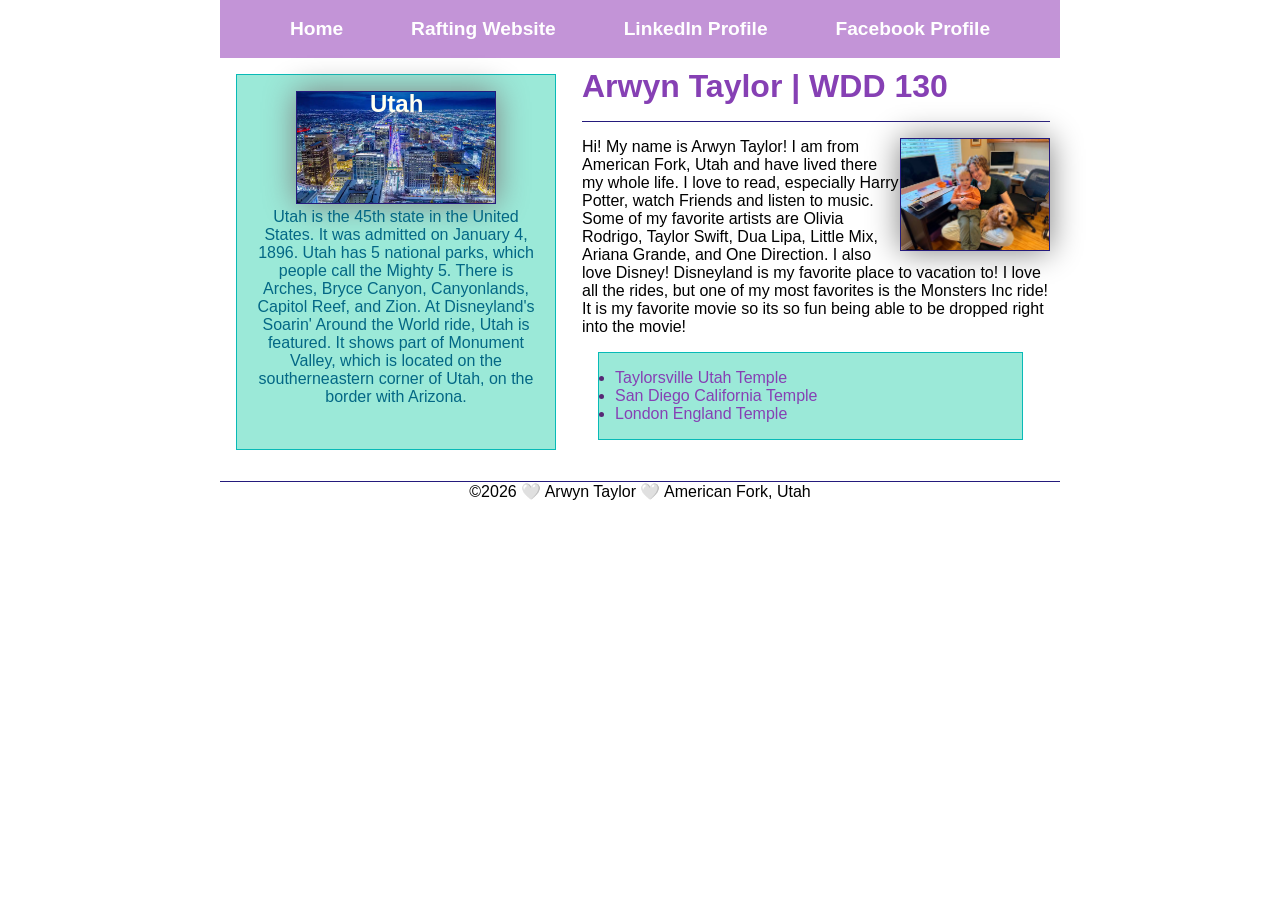
<file: index.html>
<!DOCTYPE html>
<html lang="en">

<head>
    <meta charset="UTF-8">
    <meta name="viewport" content="width=device-width, initial-scale=1.0">
    <title>Arwyn Taylor | WDD 130</title>
    <meta name="description"
      content="Arwyn's website for Web Development (WDD130) about Arwyn Taylor. The purpose of the page is to use and prove understanding of the HTML and the CSS being taught.">
    <meta name="author" content="Arwyn Taylor">
    <link rel="stylesheet" href="styles/styles.css">
</head>

<body>
    <header>
        <nav>
            <a href="#">Home</a>
            <a href="wwr/">Rafting Website</a>
            <a href="https://linkedin.com">LinkedIn Profile</a>
            <a href="https://facebook.com">Facebook Profile</a>
        </nav>
    </header>
    <div class="grid">
        <main>
            <h1>Arwyn Taylor | WDD 130</h1>
            <img src="images/profile.jpg" alt="Arwyn Taylor" width="200">
            <p>
                Hi! My name is Arwyn Taylor! I am from American Fork, Utah and have lived there my
                whole life. I love to read, especially Harry Potter, watch Friends and listen to
                music. Some of my favorite artists are Olivia Rodrigo, Taylor Swift, Dua Lipa,
                Little Mix, Ariana Grande, and One Direction. I also love Disney! Disneyland is my
                favorite place to vacation to! I love all the rides, but one of my most favorites is
                the
                Monsters Inc ride! It is my favorite movie so its so fun being able to be dropped
                right
                into the movie!
            </p>
            <ul class="box">
                <li>
                    <a href="https://www.churchofjesuschrist.org/temples/details/taylorsville-utah-temple?lang=eng"
                      target="_blank">Taylorsville Utah Temple </a>
                </li>
                <li>
                    <a href="https://www.churchofjesuschrist.org/temples/details/san-diego-california-temple?lang=eng"
                      target="_blank">San Diego California Temple</a>
                </li>
                <li>
                    <a href="https://www.churchofjesuschrist.org/temples/details/london-england-temple?lang=eng"
                      target="_blank">London England Temple</a>
                </li>
            </ul>
        </main>
        <aside class="box">
            <h2>Utah</h2>
            <img src="images/utah.webp" alt="SLC, Utah in winter">
            <p>Utah is the 45th state in the United States. It was admitted on January 4, 1896. Utah
                has
                5 national parks, which people call the Mighty 5. There is Arches, Bryce Canyon,
                Canyonlands, Capitol Reef, and Zion. At Disneyland's Soarin' Around the World ride,
                Utah
                is featured. It shows part of Monument Valley, which is located on the
                southerneastern
                corner of Utah, on the border with Arizona.</p>
        </aside>
    </div>
    <footer>
        <p>&copy;2026 🤍 Arwyn Taylor 🤍 American Fork, Utah</p>
    </footer>
</body>

</html>
</file>
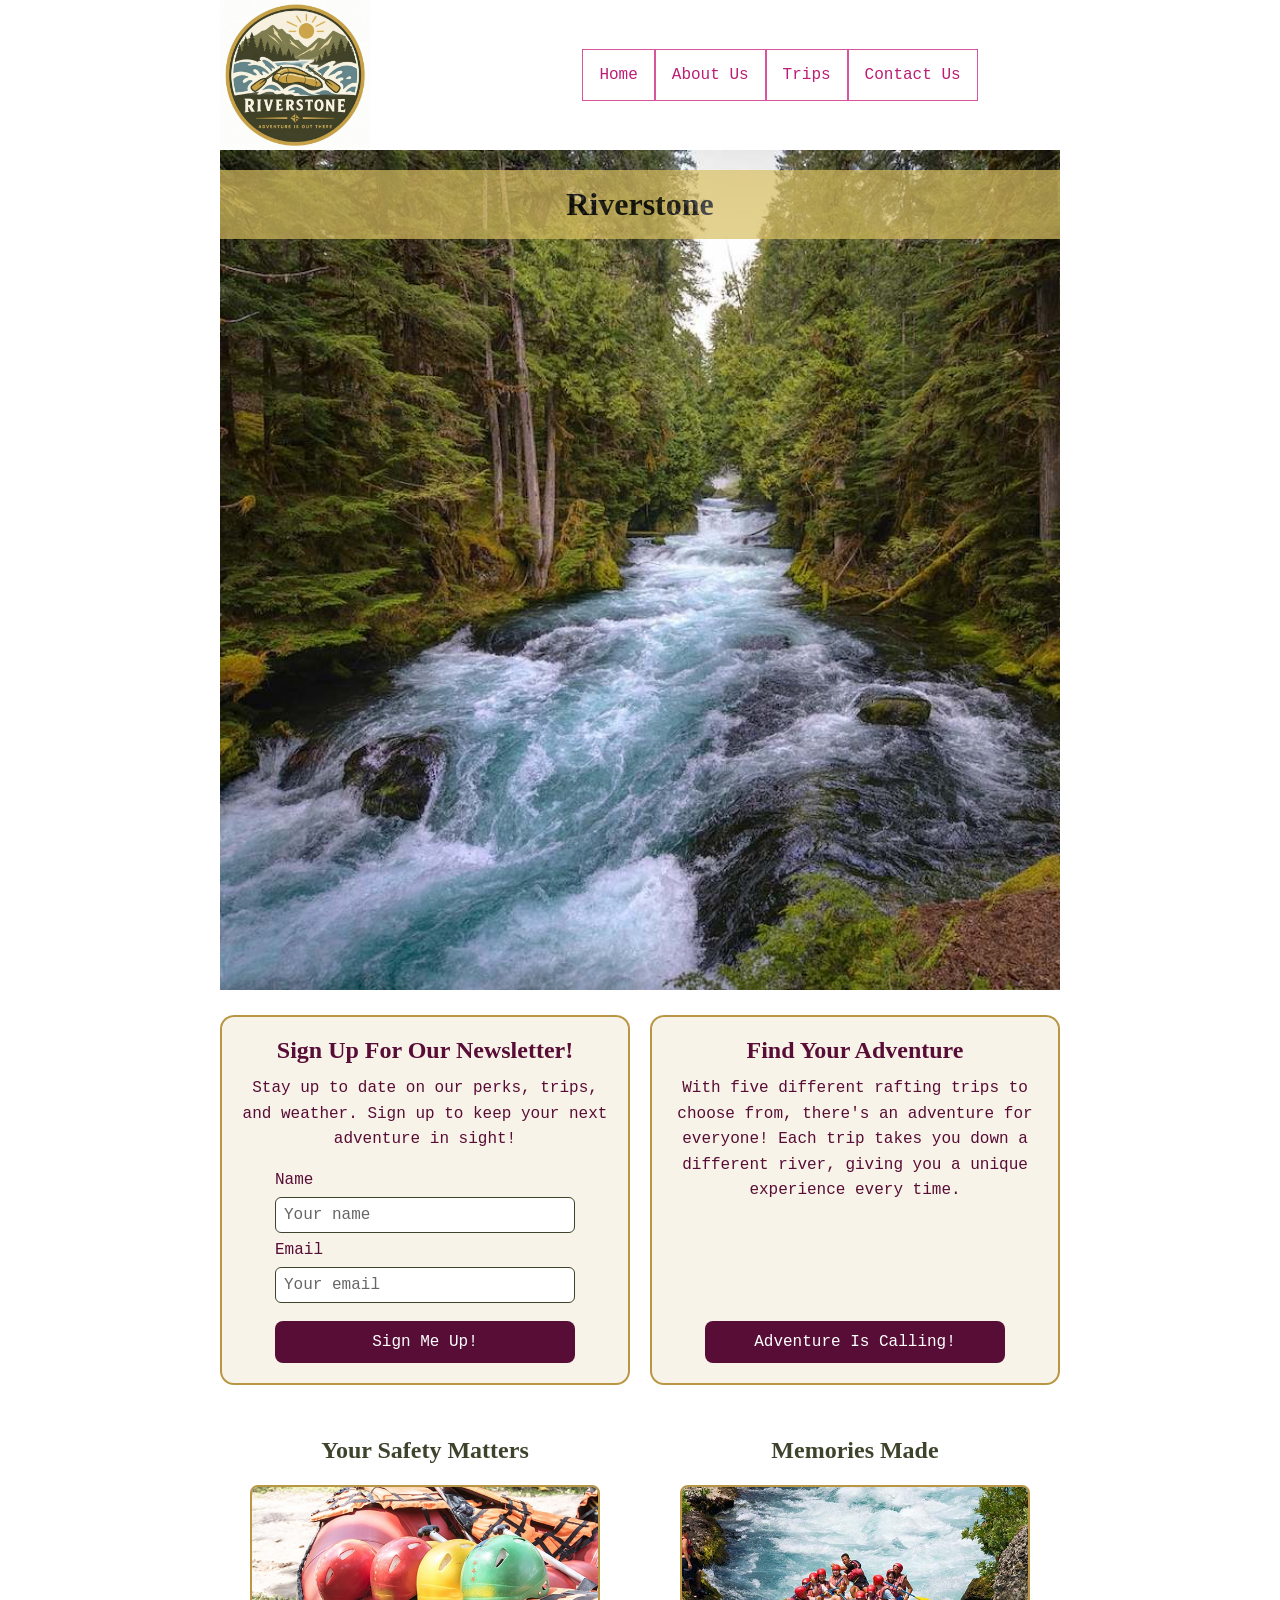
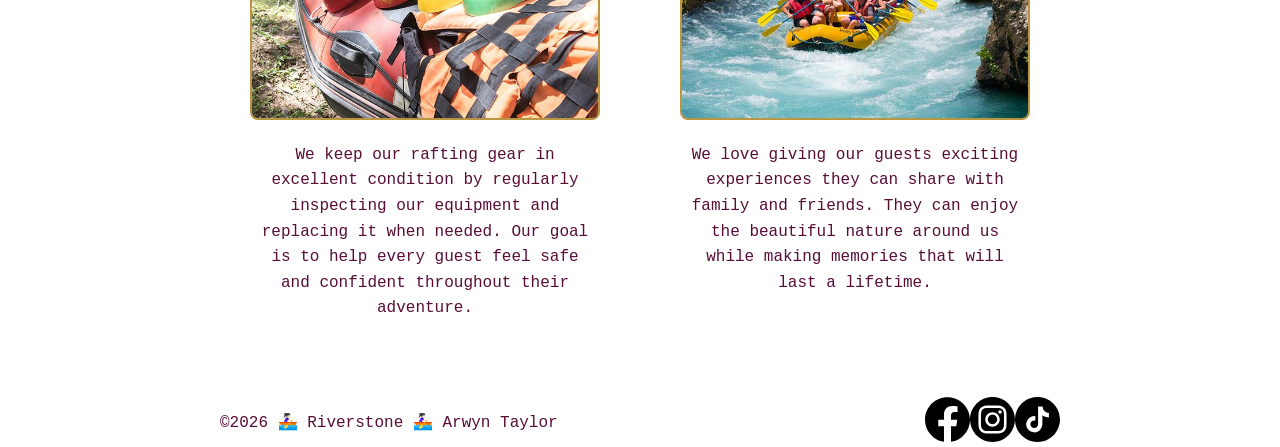
<file: wwr/index.html>
<!DOCTYPE html>
<html lang="en">

<head>
    <meta charset="UTF-8">
    <meta name="viewport" content="width=device-width, initial-scale=1.0">
    <title>Home</title>
    <meta name="description"
      content="This page is where users explore Riverstone's river adventures, learn about our safety practicies, and sign up for our newsletter.">
    <meta name="author" content="Arwyn Taylor">
    <link rel="stylesheet" href="styles/rafting.css">
</head>

<body>
    <header>
        <img src="images/riverstone-logo.jpg" alt="Riverstone Company Logo">
        <nav>
            <a href="index.html">Home</a>
            <a href="about.html">About Us</a>
            <a href="trips.html">Trips</a>
            <a href="contact.html">Contact Us</a>
        </nav>
    </header>
    <main>
        <div class="hero">
            <img src="images/pinewater-adventure.jpg" alt="Rafting Background">
            <h1>Riverstone</h1>
        </div>

        <div class="home-features">
            <section class="newsletter">
                <h2>Sign Up For Our Newsletter!</h2>
                <p>Stay up to date on our perks, trips, and weather. Sign up to keep your next
                    adventure in sight!</p>

                <form action="newsletter">
                    <label for="name">Name</label>
                    <input type="text" id="name" name="name" placeholder="Your name" required>

                    <label for="email">Email</label>
                    <input type="email" id="email" name="email" placeholder="Your email" required>

                    <button type="submit">Sign Me Up!</button>
                </form>
            </section>

            <section class="adventure">
                <h2>Find Your Adventure</h2>
                <p>With five different rafting trips to choose from, there's an adventure for
                    everyone! Each trip takes you down a different river, giving you a unique
                    experience every time.</p>
                <a href="trips.html">Adventure Is Calling!</a>
            </section>
        </div>

        <div class="offers-grid">
            <section class="safety">
                <h2>Your Safety Matters</h2>
                <img src="images/rafting-gear.jpg" alt="Rafting Gear">
                <p>We keep our rafting gear in excellent condition by regularly inspecting our
                    equipment
                    and
                    replacing it when needed. Our goal is to help every guest feel safe and
                    confident
                    throughout their adventure.</p>
            </section>

            <section class="memories">
                <h2>Memories Made</h2>
                <img src="images/rafting-group.jpg" alt="Rafting Group">
                <p>We love giving our guests exciting experiences they can share with family and
                    friends.
                    They can enjoy the beautiful nature around us while making memories that will
                    last a
                    lifetime.</p>
            </section>
        </div>

    </main>
    <footer>
        <p>&copy;2026 🚣🏻‍♀️ Riverstone 🚣🏻‍♀️ Arwyn Taylor</p>
        <nav class="socialmedia">
            <a href="https://facebook.com">
                <img src="images/facebook.svg" alt="Facebook Icon">
            </a>
            <a href="https://instagram.com">
                <img src="images/instagram.svg" alt="Instagram Icon">
            </a>
            <a href="https://tiktok.com">
                <img src="images/tiktok.svg" alt="TikTok Icon">
            </a>
        </nav>
    </footer>
</body>

</html>
</file>
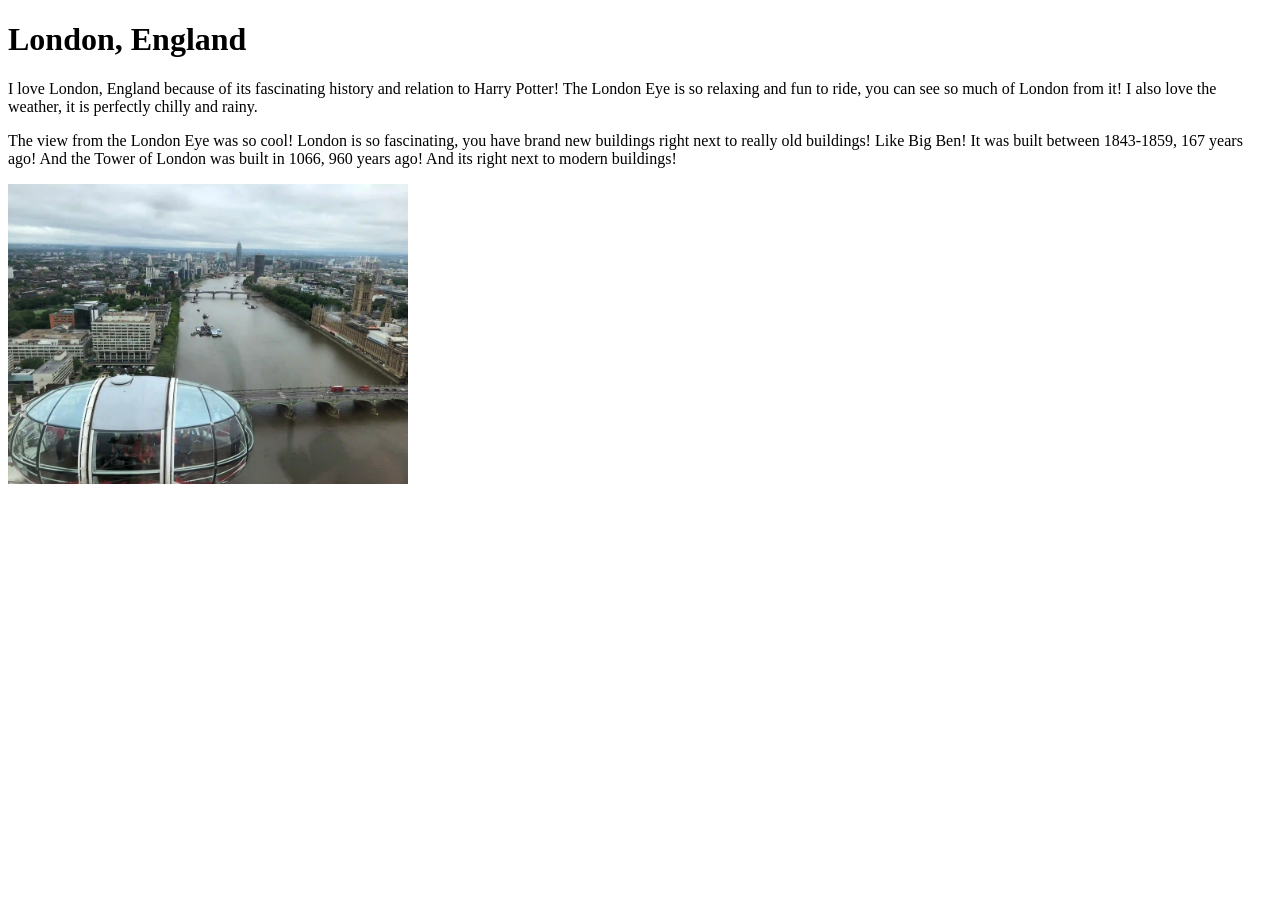
<file: week01/favorite-city.html>
<!DOCTYPE html>
<html lang="en">

<head>
    <meta charset="UTF-8">
    <meta name="viewport" content="width=device-width, initial-scale=1.0">
    <title>WDD 130 | My Favorite City</title>
</head>

<body>
    <h1>
        London, England
    </h1>
    <p>
        I love London, England because of its fascinating history and relation to Harry Potter! The
        London Eye is so relaxing and fun to ride, you can see so much of London from it! I also
        love the weather, it is perfectly chilly and rainy.
    </p>
    <p>
        The view from the London Eye was so cool! London is so fascinating, you have brand new
        buildings right next to really old buildings! Like Big Ben! It was built between 1843-1859,
        167 years ago! And the Tower of London was built in 1066, 960 years ago! And its right next
        to modern buildings!
    </p>
    <img src="images/london-eye-view.webp" alt="London England" width="400">
</body>

</html>
</file>
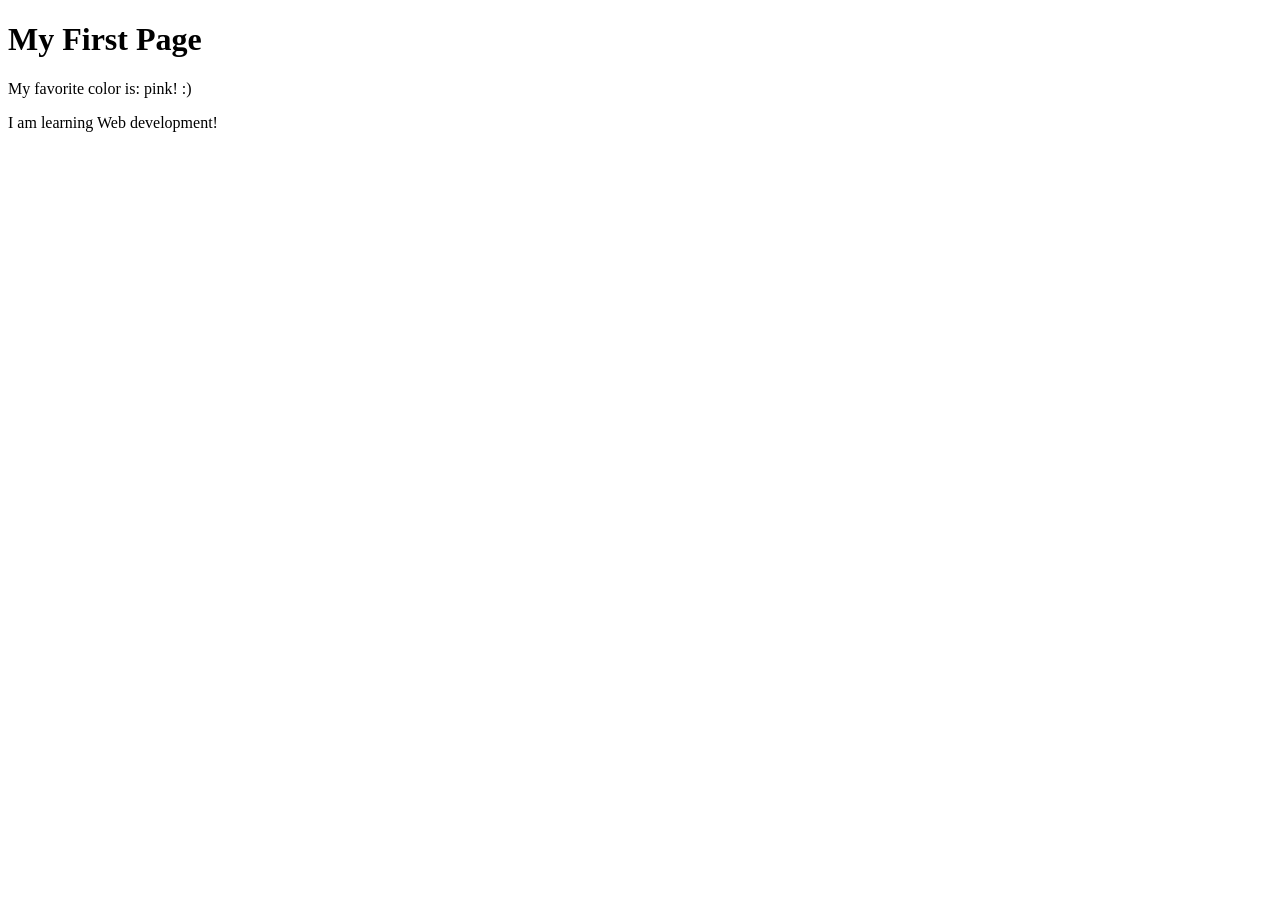
<file: week01/first-page.html>
<!DOCTYPE html>
<html lang="en">

<head>
    <meta charset="UTF-8">
    <meta name="viewport" content="width=device-width, initial-scale=1.0">
    <title>My First Page</title>
</head>

<body>
    <h1>My First Page</h1>
    <p>My favorite color is: pink! :)</p>
    <p>I am learning Web development!</p>
</body>


</html>
</file>
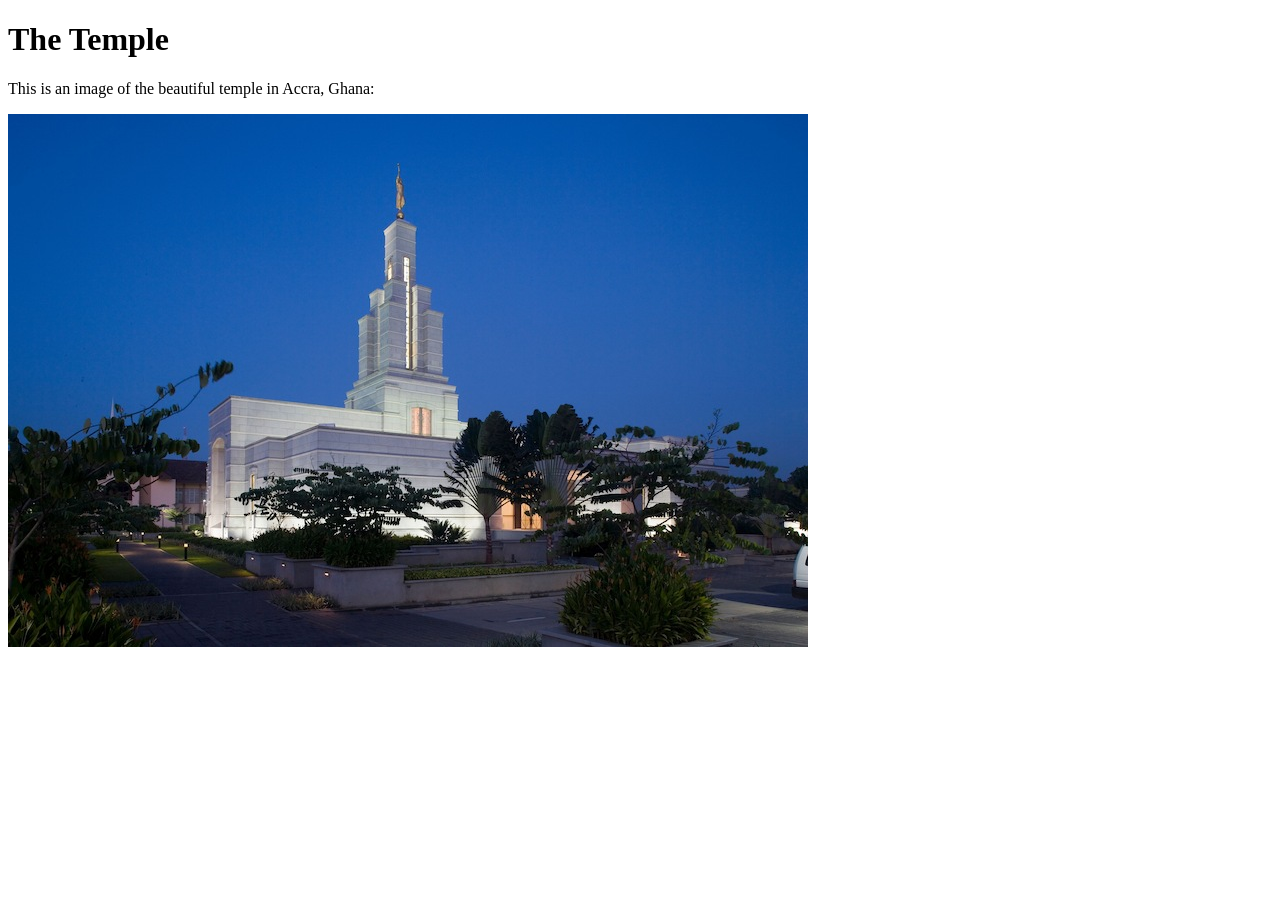
<file: week01/images-solution.html>
<!DOCTYPE html>
<html lang="en">
<head>
    <meta charset="UTF-8">
    <meta name="viewport" content="width=device-width, initial-scale=1.0">
    <title>Temple Image</title>
</head>
<body>
    <h1>The Temple</h1>
    <p>This is an image of the beautiful temple in Accra, Ghana:</p>
    <img src="images/temple-small.jpg" alt="The Accra Ghana Temple">
    
</body>
</html>
</file>
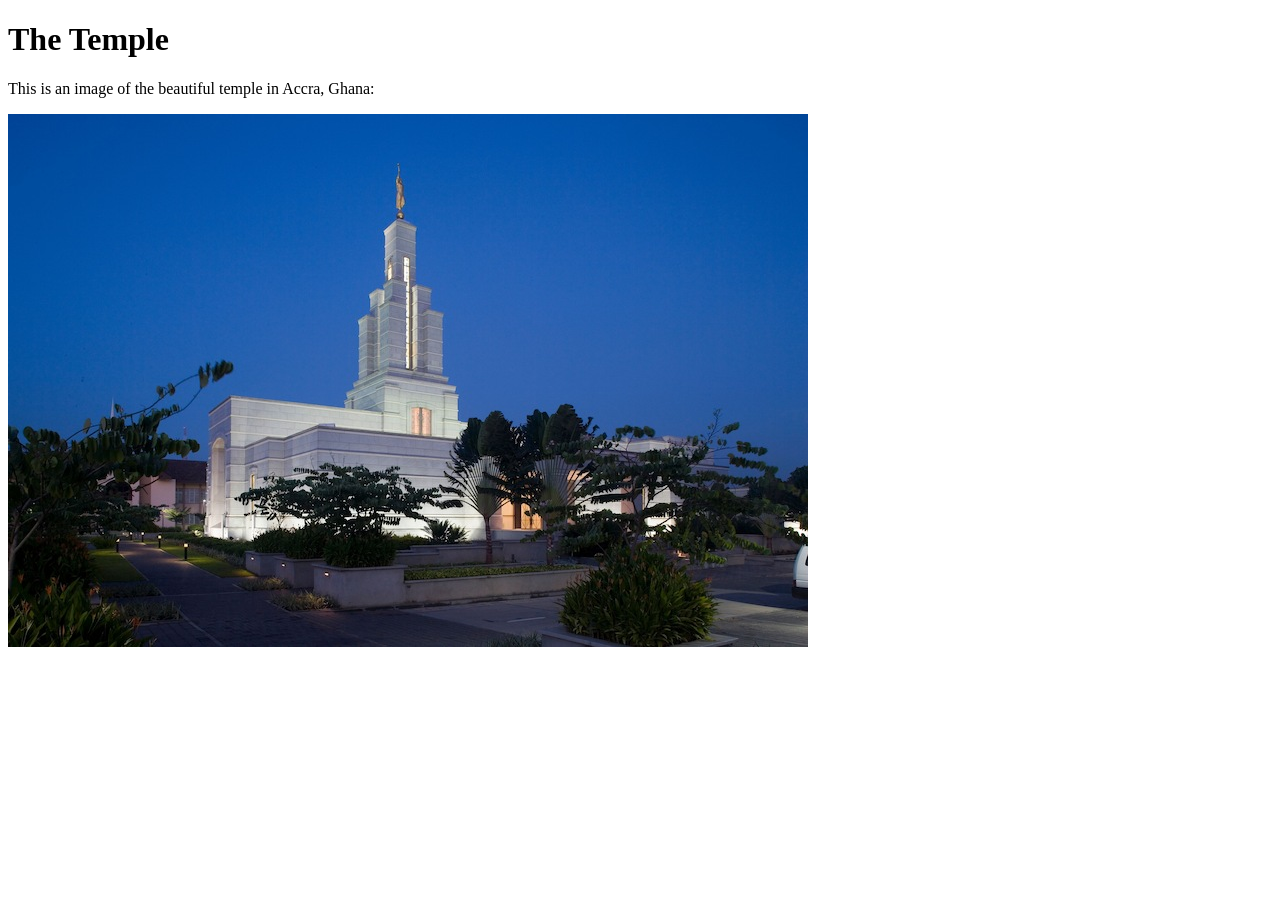
<file: week01/images.html>
<!DOCTYPE html>
<html lang="en">

<head>
    <meta charset="UTF-8">
    <meta name="viewport" content="width=device-width, initial-scale=1.0">
    <title>Temple Image</title>
</head>

<body>
    <h1>The Temple</h1>
    <p>This is an image of the beautiful temple in Accra, Ghana:</p>
    <img src="images/temple-small.jpg" alt="The Accra Ghana Temple">

</body>

</html>
</file>
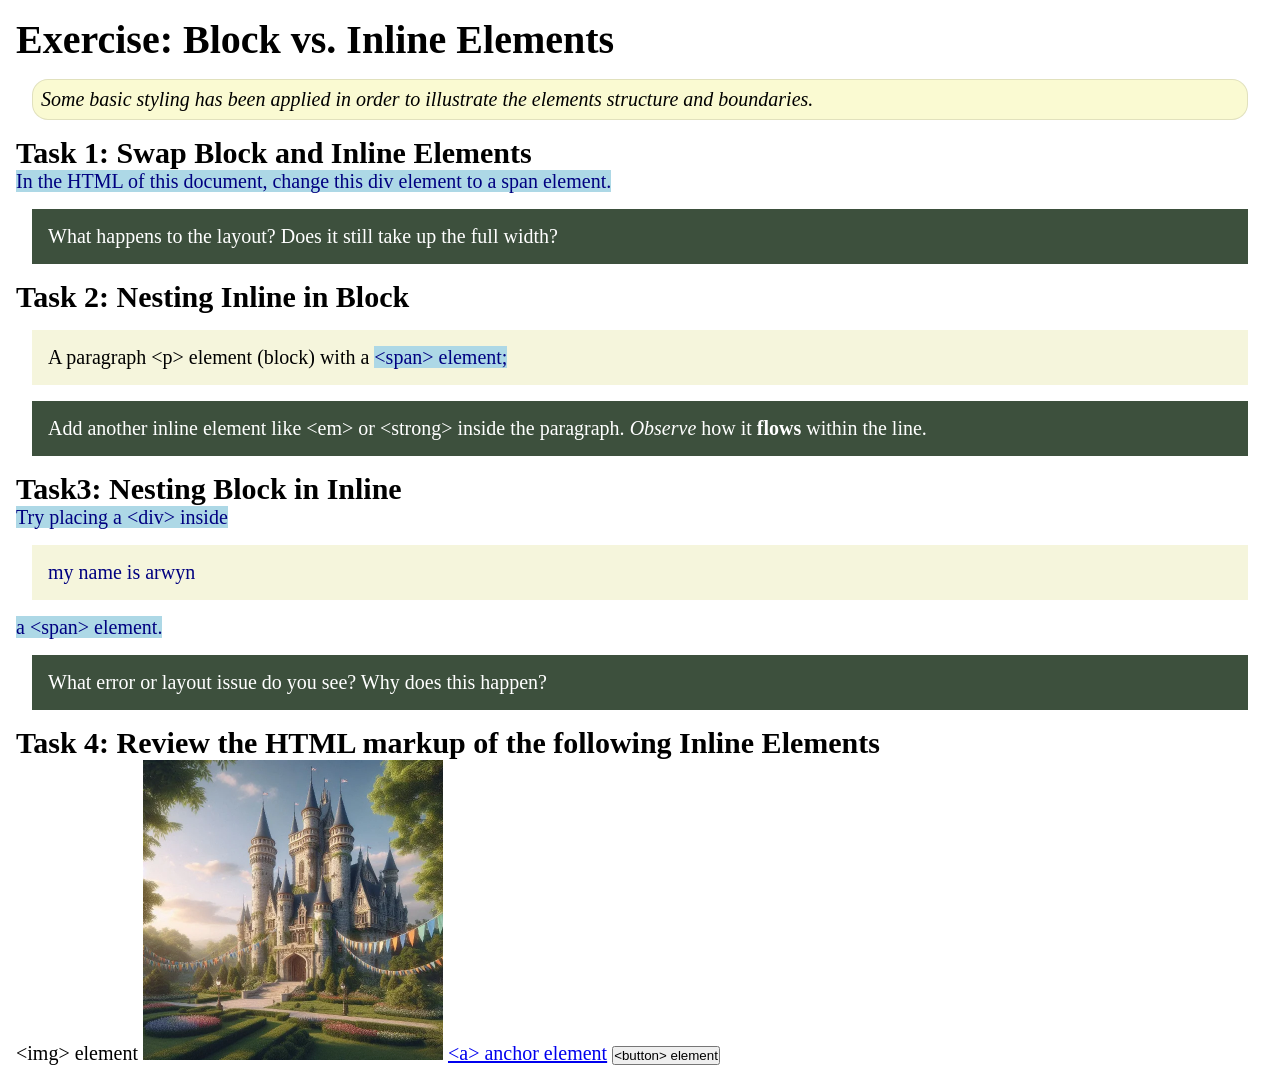
<file: week02/block-vs-inline.html>
<!DOCTYPE html>
<html lang="en">

<head>
    <meta charset="UTF-8">
    <meta name="viewport" content="width=device-width, initial-scale=1.0">
    <title>Exercise: Block vs. Inline Elements</title>
    <link rel="stylesheet" href="styles/block-vs-inline.css">
</head>

<body>
    <main>
        <h1>Exercise: Block vs. Inline Elements</h1>
        <p class="note">Some basic styling has been applied in order to illustrate the elements
            structure and
            boundaries.</p>

        <h2>Task 1: Swap Block and Inline Elements</h2>
        <span>In the HTML of this document, change this div element to a span element.</span>

        <p class="question">What happens to the layout? Does it still take up the full width?</p>

        <h2>Task 2: Nesting Inline in Block</h2>
        <p>A paragraph &lt;p&gt; element (block) with a <span>&lt;span&gt; element;</span></p>
        <p class="question">Add another inline element like &lt;em&gt; or &lt;strong&gt; inside the
            paragraph. <em>Observe</em> how it <strong>flows</strong> within the line.</p>

        <h2>Task3: Nesting Block in Inline</h2>
        <span>Try placing a &lt;div&gt; inside<div>my name is arwyn</div> a &lt;span&gt; element.
        </span>
        <p class="question">What error or layout issue do you see? Why does this happen?</p>


        <h2>Task 4: Review the HTML markup of the following Inline Elements</h2>
        &lt;img&gt; element
        <img src="images/castle.webp" alt="placeholder image (images are inline)" width="300"
          height="300">
        <a href="https://churchofjesuschrist.org">&lt;a&gt; anchor element</a>
        <button type="button">&lt;button&gt; element</button>
    </main>
</body>

</html>
</file>
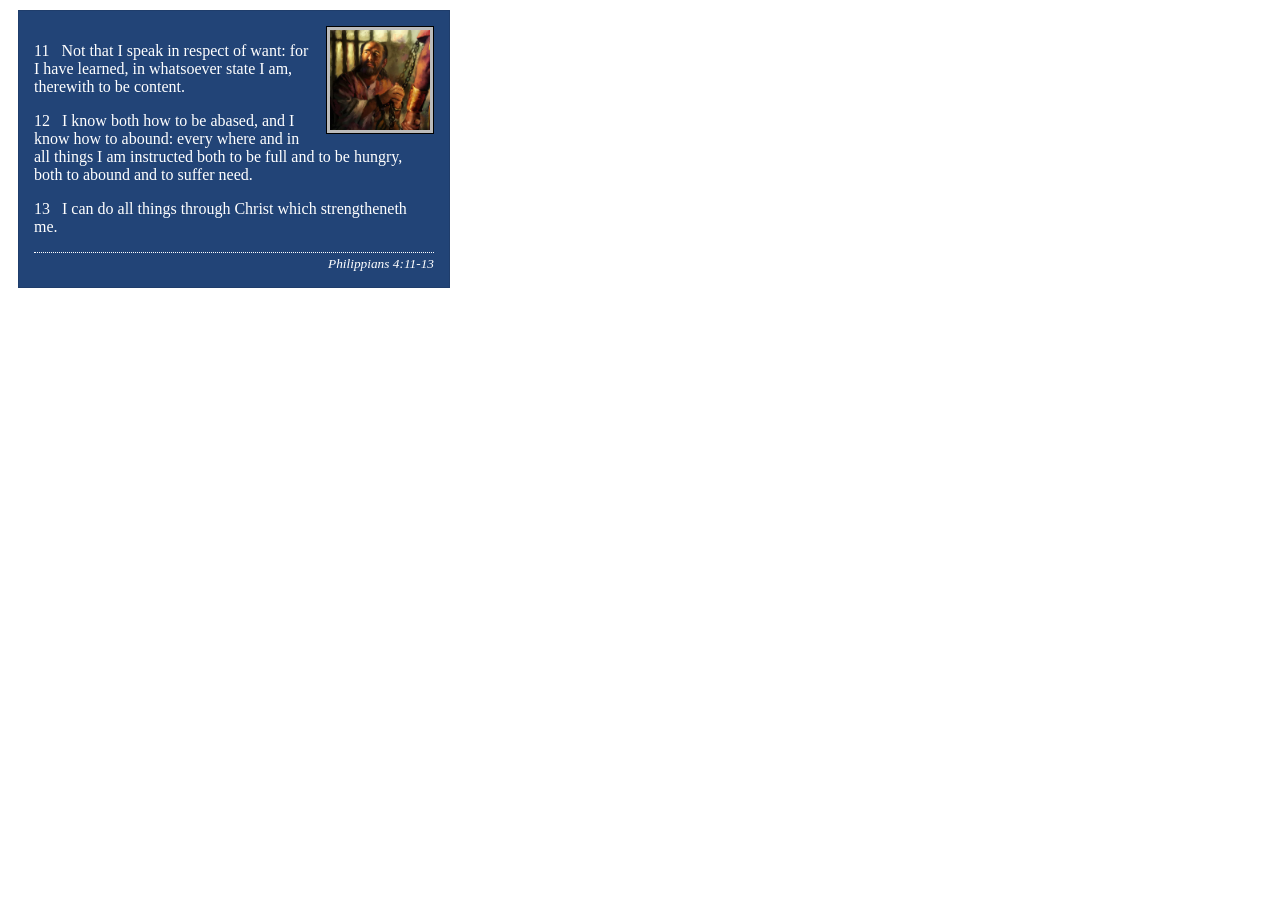
<file: week02/box-model-solution.html>
<!DOCTYPE html>
<html lang="en">
<head>
    <meta charset="UTF-8">
    <meta name="viewport" content="width=device-width, initial-scale=1.0">
    <title>Box Model Activity</title>
    <link rel="stylesheet" href="styles/box-model-solution.css">
</head>
<body>
    <main>
        <div class="callout">
            <img src="images/apostle-paul-imprisoned.webp" alt="Paul the Apostle - Imprisoned in Rome" width="200" height="200">
            <blockquote>
                <p>11 &nbsp; Not that I speak in respect of want: for I have learned, in whatsoever state I am, therewith to be content.</p>
                <p>12 &nbsp; I know both how to be abased, and I know how to abound: every where and in all things I am instructed both to be full and to be hungry, both to abound and to suffer need.</p>
                <p>13 &nbsp; I can do all things through Christ which strengtheneth me.</p>
            </blockquote>
            <cite>Philippians 4:11-13</cite>
        </div>
    </main>
</body>
</html>
</file>
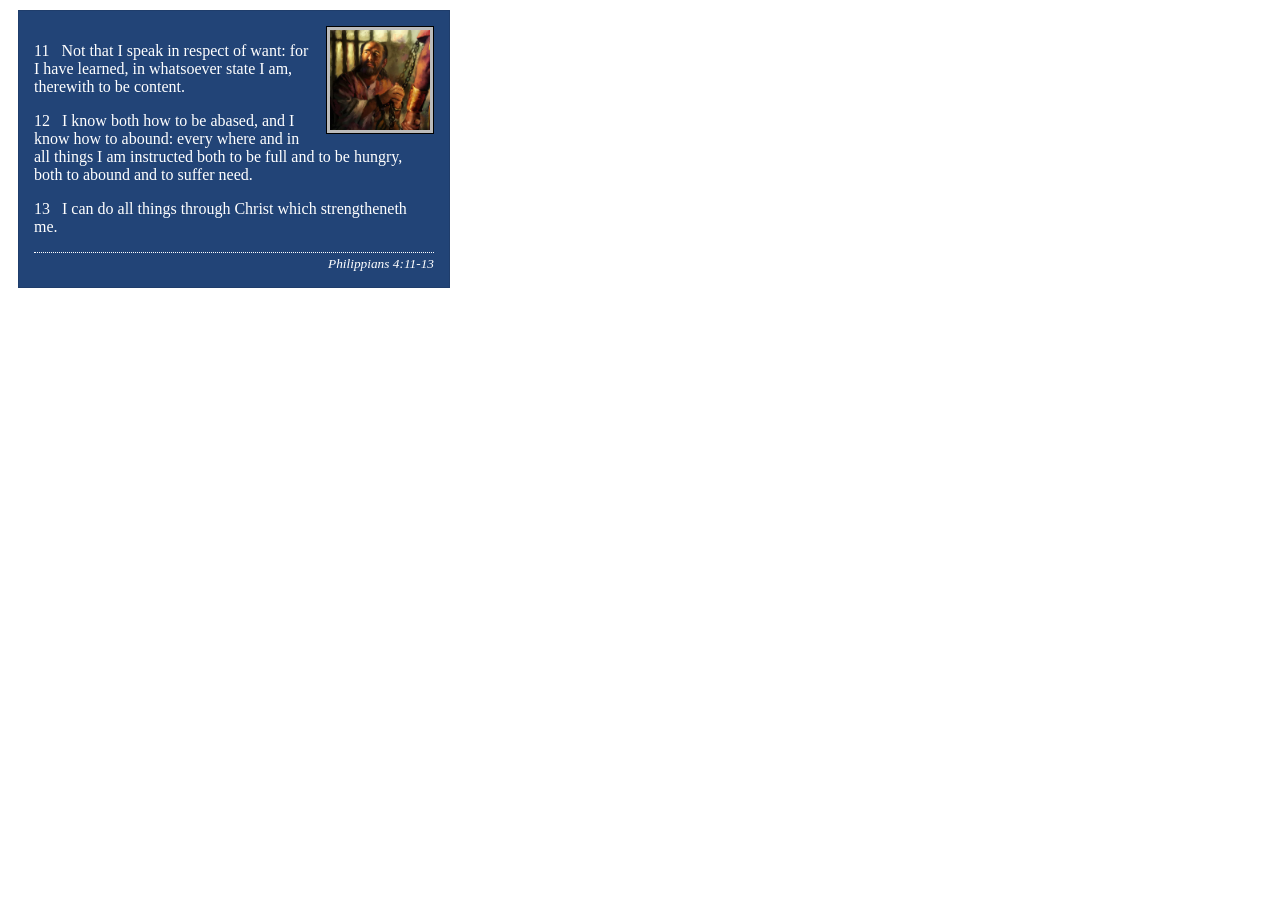
<file: week02/box-model.html>
<!DOCTYPE html>
<html lang="en">

<head>
    <meta charset="UTF-8">
    <meta name="viewport" content="width=device-width, initial-scale=1.0">
    <title>Box Model Activity</title>
    <link rel="stylesheet" href="styles/box-model.css">
</head>

<body>
    <main>
        <div class="callout">
            <img src="images/apostle-paul-imprisoned.webp"
              alt="Paul the Apostle - Imprisoned in Rome" width="200" height="200">
            <blockquote>
                <p>11 &nbsp; Not that I speak in respect of want: for I have learned, in whatsoever
                    state I am, therewith to be content.</p>
                <p>12 &nbsp; I know both how to be abased, and I know how to abound: every where and
                    in all things I am instructed both to be full and to be hungry, both to abound
                    and to suffer need.</p>
                <p>13 &nbsp; I can do all things through Christ which strengtheneth me.</p>
            </blockquote>
            <cite>Philippians 4:11-13</cite>
        </div>
    </main>
</body>

</html>
</file>
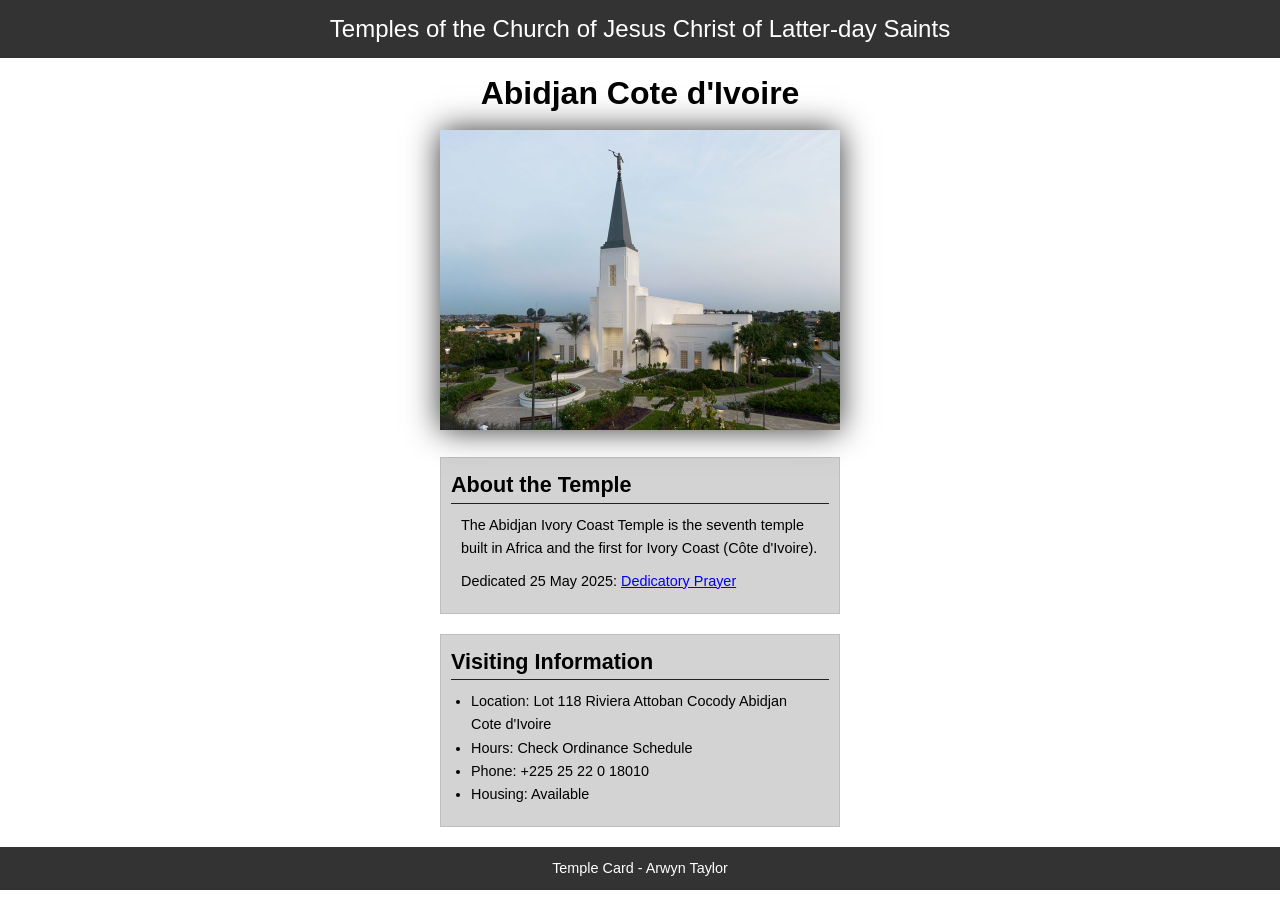
<file: week02/temple.html>
<!DOCTYPE html>
<html lang="en">

<head>
    <meta charset="UTF-8">
    <meta name="viewport" content="width=device-width, initial-scale=1.0">
    <title>Temple Card - Abidjan Cote d'Ivoire</title>
    <link rel="stylesheet" href="styles/temple.css">
</head>

<body>
    <header>
        <p>Temples of the Church of Jesus Christ of Latter-day Saints</p>
    </header>
    <main>
        <h1>Abidjan Cote d'Ivoire</h1>
        <picture>
            <img src="images/abidjan-ivory-coast.jpeg" alt="Abidjan Cote d'Ivoire Temple">
        </picture>
        <section>
            <h2>About the Temple</h2>
            <p>The Abidjan Ivory Coast Temple is the seventh temple built in Africa and the first
                for Ivory Coast (Côte
                d'Ivoire).</p>
            <p>Dedicated 25 May 2025: <a
                  href="https://www.churchofjesuschrist.org/temples/dedicatory-prayer/abidjan-ivory-coast-temple/2025-05-25?lang=eng"
                  target="_blank" rel="noopener noreferrer">Dedicatory Prayer</a></p>
        </section>
        <section>
            <h2>Visiting Information</h2>
            <ul>
                <li>Location: Lot 118 Riviera Attoban Cocody Abidjan Cote d'Ivoire</li>
                <li>Hours: Check Ordinance Schedule</li>
                <li>Phone: +225 25 22 0 18010</li>
                <li>Housing: Available</li>
            </ul>
        </section>
    </main>
    <footer>
        <p>Temple Card - Arwyn Taylor</p>
    </footer>
</body>

</html>
</file>
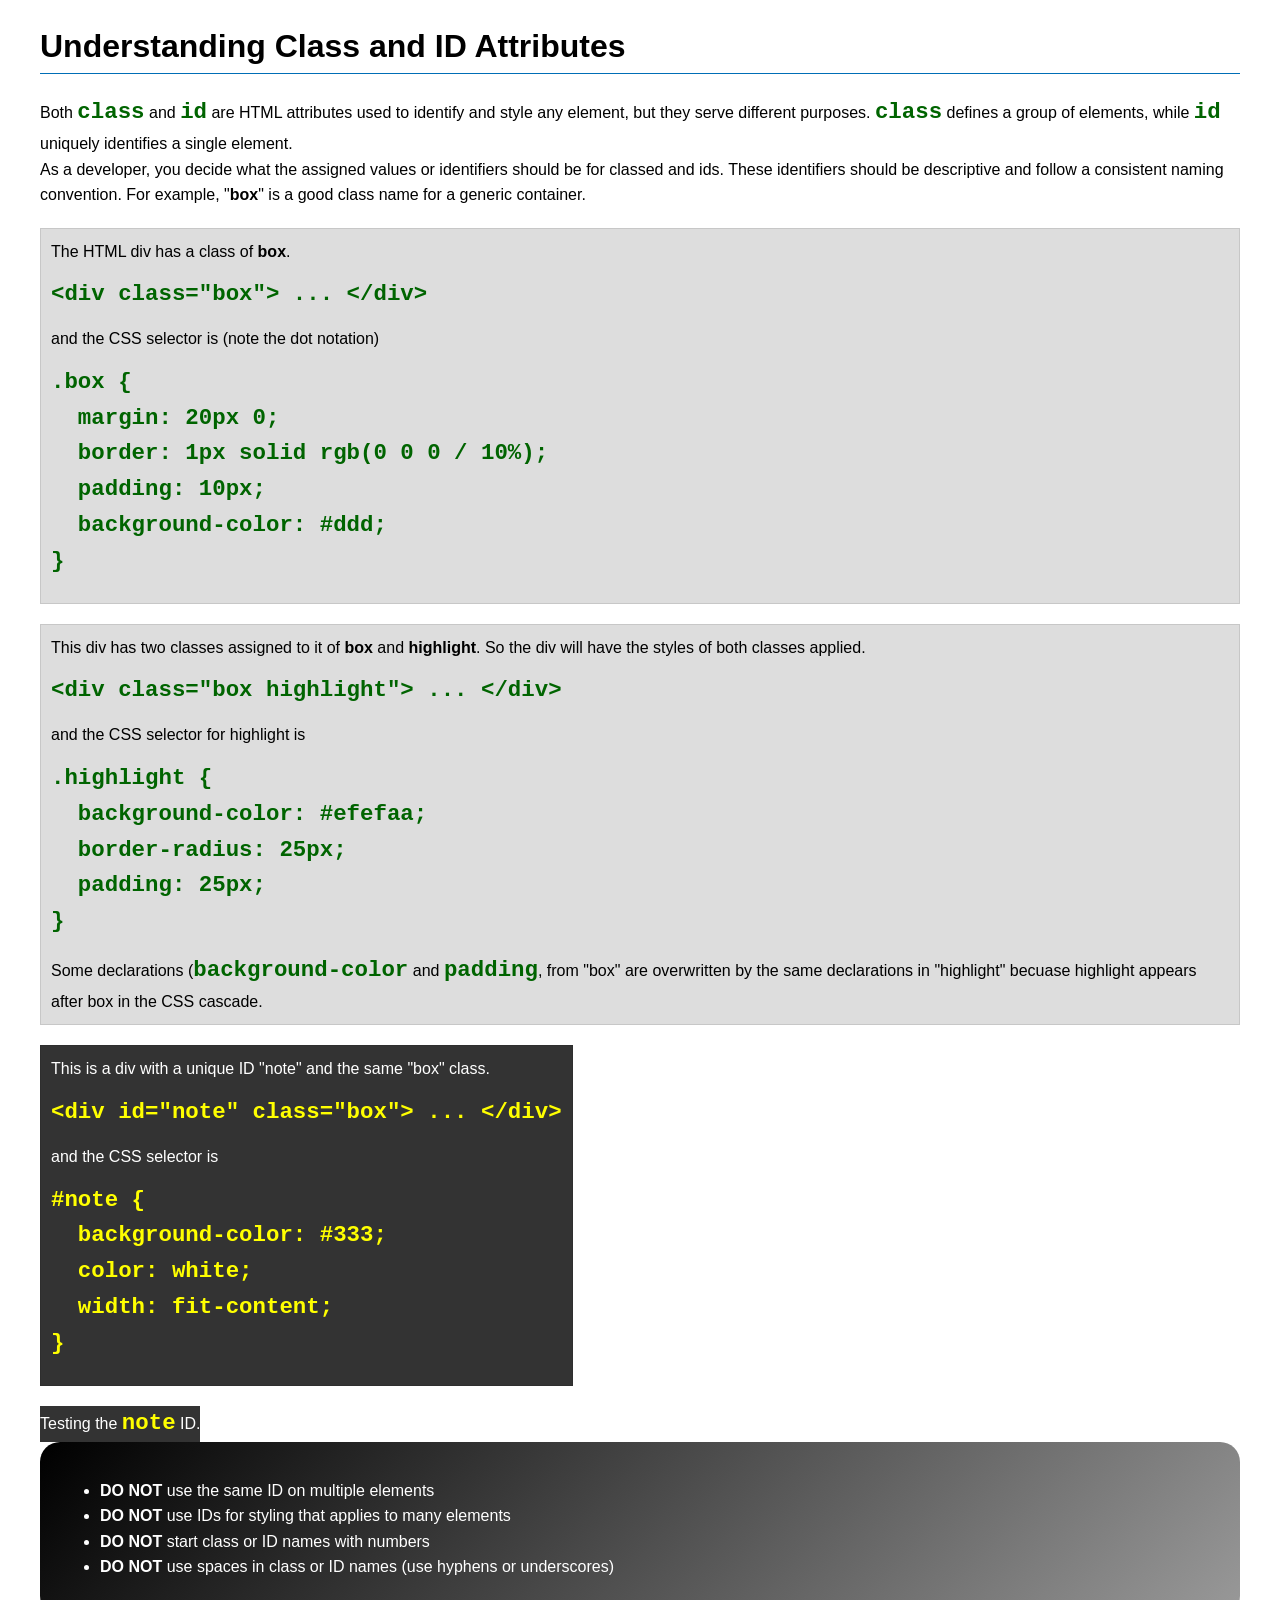
<file: week03/class-and-id.html>
<!DOCTYPE html>
<html lang="en">

<head>
    <meta charset="UTF-8">
    <meta name="viewport" content="width=device-width, initial-scale=1.0">
    <title>Class vs ID Attributes</title>
    <link rel="stylesheet" href="styles/class-and-id.css">
</head>

<body>
    <h1>Understanding Class and ID Attributes</h1>
    <p>Both <code>class</code> and <code>id</code> are HTML attributes used to identify and style
        any element, but they
        serve different purposes. <code>class</code> defines a group of elements, while
        <code>id</code> uniquely
        identifies a single element.
    </p>
    <p>As a developer, you decide what the assigned values or identifiers should be for classed and
        ids. These
        identifiers should be
        descriptive and follow a consistent naming convention. For example, "<strong>box</strong>"
        is a good class name
        for a generic container.</p>
    <div class="box">
        <p>The HTML div has a class of <strong>box</strong>.</p>
        <pre><code class="html">&lt;div class="box"&gt; ... &lt;/div&gt;</code></pre>
        and the CSS selector is (note the dot notation)
        <pre><code class="css">.box {
  margin: 20px 0;
  border: 1px solid rgb(0 0 0 / 10%);
  padding: 10px;
  background-color: #ddd; 
}</code></pre>
    </div>

    <div class="box">
        <p>This div has two classes assigned to it of <strong>box</strong> and
            <strong>highlight</strong>. So the div
            will have the styles of both classes applied.
        </p>
        <pre><code class="html">&lt;div class="box highlight"&gt; ... &lt;/div&gt;</code></pre>
        and the CSS selector for highlight is
        <pre><code class="css">.highlight {
  background-color: #efefaa;
  border-radius: 25px;
  padding: 25px;
}</code></pre>
        <p>Some declarations (<code>background-color</code> and <code>padding</code>, from "box" are
            overwritten by the same declarations in "highlight" becuase highlight appears after box
            in the CSS cascade.</p>
    </div>

    <div id="note" class="box">
        <p>This is a div with a unique ID "note" and the same "box" class.</p>
        <pre><code class="html">&lt;div id="note" class="box"&gt; ... &lt;/div&gt;</code></pre>
        and the CSS selector is
        <pre><code class="css">#note {
  background-color: #333;
  color: white;
  width: fit-content;
}</code></pre>
    </div>

    <div id="note">
        <p>Testing the <code>note</code> ID.</p>
    </div>

    <section id="best-practice">
        <ul>
            <li><strong>DO NOT</strong> use the same ID on multiple elements</li>
            <li><strong>DO NOT</strong> use IDs for styling that applies to many elements</li>
            <li><strong>DO NOT</strong> start class or ID names with numbers</li>
            <li><strong>DO NOT</strong> use spaces in class or ID names (use hyphens or underscores)
            </li>
        </ul>
    </section>


</body>

</html>
</file>
<file: styles/styles.css>
* {
    margin: 0;
    padding: 0;
    box-sizing: border-box;
}

:root {
    --primary-color: #C394D7;
    --secondary-color: white;
    --border-color: #241A7C;
    --main-padding: 10px;
}

body {
    font-family: Arial, Helvetica, sans-serif;
}

header,
footer,
.grid {
    max-width: 840px;
    margin: 0 auto;
}

.grid {
    display: grid;
    grid-template-columns: 1fr 2fr;

}

nav {
    background-color: var(--primary-color);
    padding: var(--main-padding);
    display: flex;
    justify-content: space-evenly;
    align-items: center;
}

nav a {
    color: var(--secondary-color);
    display: block;
    padding: 20px;
    text-decoration: none;
    padding: 0.5rem;
    font-size: 1.2rem;
    font-weight: 700;
}

h1 {
    color: #8640B4;
    border-bottom: 1px solid var(--border-color);
    padding-bottom: 1rem;
    margin-bottom: 1rem;
}

main img {
    width: 150px;
    height: auto;
    float: right;
    border: 1px solid var(--border-color);
    box-shadow: 0 0 30px gray;
}

p {
    padding: 0;
}

main {
    padding: 10px;
}

aside {
    width: 20rem;
    text-align: center;
    position: relative;
    grid-column: 1;
    grid-row: 1;
}

aside h2 {
    position: absolute;
    top: 15px;
    left: 133px;
    color: #fffff0;
}

aside img {
    width: 200px;
    height: auto;
    border: 1px solid var(--border-color);
    box-shadow: 0 0 30px gray;
}

ul {
    width: 425px;
    position: relative;
}

ul li a {
    text-decoration: none;
    color: #8640B4;
}

ul li {
    color: #562875;
}

footer {
    margin-top: 15px;
    border-top: 1px solid var(--border-color);
    text-align: center;
}

/* Class Selectors */
.box {
    margin: 1rem;
    padding: 1rem;
    border: 1px solid #08BAB7;
    background-color: #9BE9D8;
    color: #036785;
}
</file>
<file: wwr/styles/rafting.css>
:root {
    --dark-pink: #580d36;
    --medium-pink: #bc1d75;
    --pink: #d9539d;
    --yellow: #d9bf61;
    --dark-yellow: #b99643;
    --dark-green: #3e442c;
    --contrast-font-color: black;
    --heading-font: "Comic Sans MS", "Times New Roman", monospace;
    --body-font: "American Typewriter", "Courier", serif;
}

* {
    margin: 0;
    padding: 0;
    box-sizing: border-box;
}

body {
    font-family: var(--body-font);
    color: var(--dark-pink);
}

header,
main,
footer {
    width: 840px;
    margin: 0 auto;
}

header {
    display: grid;
    grid-template-columns: 1fr 2fr;
    align-items: center;
}

header img {
    width: 150px;
}

h1,
h2 {
    font-family: var(--heading-font);
    color: var(--dark-green);
}

section,
article {
    margin: 16px;
    padding: 8px;
}

.socialmedia a {
    text-decoration: none;
}

.hero {
    position: relative;
}

.hero img {
    display: block;
    width: 100%;
    height: auto;
}

.hero h1 {
    position: absolute;
    top: 20px;
    width: 100%;
    padding: 16px;
    text-align: center;
    opacity: 0.7;
    background-color: var(--yellow);
    color: var(--contrast-font-color);
}

.hero article {
    position: absolute;
    bottom: 17px;
    margin: 0;
    width: 100%;
    padding: 12px;
    text-align: center;
    opacity: 0.8;
    background-color: var(--dark-yellow);
    color: var(--contrast-font-color);
}

.hero article img {
    position: relative;
    float: right;
    width: 90px;
}

.socialmedia a img {
    height: 45px;
}

header nav {
    display: flex;
    justify-content: center;
}

header nav a {
    color: var(--medium-pink);
    text-decoration: none;
    padding: 1rem;
    border: 1px solid var(--pink);
}

section:nth-of-type(1) {
    display: grid;
    grid-template-columns: 1fr 1fr 1fr;
    align-items: center;
}

section:nth-of-type(1) h2 {
    grid-column: 1 / 4;
    text-align: center;
}

section:nth-of-type(1) img {
    width: 200px;
    justify-self: center;
}

section:nth-of-type(2) {
    display: grid;
    grid-template-columns: repeat(5, 1fr);
    text-align: center;
}

section:nth-of-type(2) h2 {
    grid-column: 1 / 6;
    text-align: center;
}

section:nth-of-type(2) figure img {
    width: 100%;
    max-width: 150px;
}

section:nth-of-type(2) figcaption {
    padding: 8px;
}

footer {
    display: grid;
    grid-template-columns: 1fr 1fr;
    align-items: center;
}

footer .socialmedia {
    display: flex;
    justify-content: end;
}

.contact-info {
    text-align: center;
    margin: 20px;
}

.contact-info h2 {
    margin-bottom: 10px;
}

.contact-info p {
    margin: 4px;
}

.map iframe {
    width: 100%;
    height: 300px;
    border: none;
}

section.contact-info {
    display: block;
    text-align: center;
    margin: 20px;
    padding: 8px;
}

section.contact-form {
    display: grid;
    grid-template-columns: 1fr 1fr;
    gap: 30px;
    margin: 20px;
    padding: 8px;
}

form {
    display: flex;
    flex-direction: column;
    gap: 8px;
}

form input[type="text"],
form input[type="email"],
form textarea {
    padding: 8px;
    font-family: var(--body-font);
    border: 1px solid var(--dark-green);
}

form textarea {
    min-height: 100px;
    resize: vertical;
}

form fieldset {
    border: none;
    padding: 8px 0;
}

form legend {
    margin-bottom: 6px;
}

form fieldset label {
    display: block;
    margin: 4px 0;
}

form button {
    align-self: flex-start;
    padding: 12px 28px;
    font-family: var(--heading-font);
    font-size: 1rem;
    background-color: var(--dark-green);
    color: white;
    border: none;
    cursor: pointer;
}

form button:hover {
    background-color: var(--pink);
}

section.employees {
    display: grid;
    grid-template-columns: repeat(3, 1fr);
    gap: 20px;
    text-align: center;
    margin: 20px;
    padding: 8px;
}

section.employees h2 {
    grid-column: 1 / 4;
    text-align: center;
}

section.employees figure img {
    width: 100%;
    max-width: 150px;
    border: 2px solid var(--dark-yellow);
    border-radius: 8px;
}

section.employees figcaption {
    padding: 8px;
}

section.employees figcaption strong {
    color: var(--dark-green);
}

main > h1 {
    position: static;
    width: auto;
    padding: 16px;
    text-align: center;
    background-color: transparent;
    color: var(--dark-green);
    opacity: 1;
}

.contact-form form {
    display: grid;
    grid-template-columns: 140px 1fr;
    gap: 8px 12px;
    text-align: left;
    align-items: center;
}

.contact-form form label[for="name"] {
    grid-column: 1;
    grid-row: 1;
}

.contact-form form #name {
    grid-column: 2;
    grid-row: 1;
    width: 100%;
}

.contact-form form label[for="email"] {
    grid-column: 1;
    grid-row: 2;
}

.contact-form form #email {
    grid-column: 2;
    grid-row: 2;
    width: 100%;
}

/* Purpose of Message */
.contact-form form fieldset {
    display: contents;
}

.contact-form form legend {
    grid-column: 1;
    grid-row: 3 / span 3;
    align-self: center;
    margin: 0;
}

.contact-form form fieldset label:nth-of-type(1) {
    grid-column: 2;
    grid-row: 3;
    margin: 0;
}

.contact-form form fieldset label:nth-of-type(2) {
    grid-column: 2;
    grid-row: 4;
    margin: 0;
}

.contact-form form fieldset label:nth-of-type(3) {
    grid-column: 2;
    grid-row: 5;
    margin: 0;
}

/* Message */
.contact-form form label[for="message"] {
    grid-column: 1 / 3;
    grid-row: 6;
    justify-self: start;
}

.contact-form form #message {
    grid-column: 1 / 3;
    grid-row: 7;
    width: 100%;
}

.contact-form form label:has(input[type="checkbox"]) {
    grid-column: 1 / 3;
    grid-row: 8;
    justify-self: start;
}

.contact-form form button {
    grid-column: 1 / 3;
    grid-row: 9;
    width: 100%;
    padding: 14px 28px;
    font-size: 1.1rem;
    justify-self: stretch;
}

.offers-grid {
    display: grid;
    grid-template-columns: 1fr 1fr;
}

.offers-grid .memories h2 {
    text-align: center;
    padding-bottom: .7rem;
}

.offers-grid .safety h2 {
    text-align: center;
    padding-bottom: .7rem;
}

.offers-grid .memories img {
    display: block;
    width: 350px;
    grid-row: 2;
    align-self: center;
    border: 2px solid var(--dark-yellow);
    border-radius: 8px;
}

.offers-grid .safety img {
    display: block;
    width: 350px;
    grid-row: 2;
    align-self: center;
    border: 2px solid var(--dark-yellow);
    border-radius: 8px;
}

.offers-grid .memories p {
    padding: .7rem;
    grid-row: 3;
    text-align: center;
}

.offers-grid .safety p {
    padding: .7rem;
    grid-row: 3;
    text-align: center;
}

/* trips! */
.trips-description {
    display: grid;
    grid-template-columns: 1fr;
    gap: 30px;
    width: 100%;
    margin: 0;
    padding: 0 10px;
}

.trip-info {
    max-width: 500px;
    padding: 0;
}

/* stonebreaker */
.stonebreaker {
    display: grid;
    grid-template-columns: 300px 1fr;
    align-items: center;
    column-gap: 3px;
    padding: 0;
    margin-top: 0;
    margin-bottom: 10px;
    margin-left: 0;
    margin-right: 0;
}

.trips-description .stonebreaker {
    grid-template-columns: 200px minmax(0, 1fr);
    gap: 20px;
    margin: 20px 0 10px;
    transform: none;
}

.trips-description .stonebreaker h2 {
    grid-column: auto;
    text-align: left;
}

.trips-description .stonebreaker img {
    display: block;
    width: 100%;
    max-width: 200px;
    justify-self: start;
}

.stonebreaker img {
    display: block;
    width: 100%;
    height: auto;
    max-width: 300px;
    border: 2px solid var(--dark-yellow);
    border-radius: 8px;
}

.stonebreaker .trip-info {
    min-width: 0;
    text-align: left;
}

.stonebreaker .trip-info h2 {
    text-align: left;
    margin-top: 0;
    margin-bottom: 8px;
}

.stonebreaker .trip-info p {
    margin: 6px 0;
}

/* canyon run */
.canyon {
    display: grid;
    grid-template-columns: 300px 1fr;
    align-items: center;
    column-gap: 3px;
    padding: 0;
    margin-top: 0;
    margin-bottom: 10px;
    margin-left: 0;
    margin-right: 0;
}

.trips-description .canyon {
    grid-template-columns: 200px minmax(0, 1fr);
    gap: 20px;
    margin: 20px 0 10px;
    transform: none;
}

.trips-description .canyon h2 {
    grid-column: auto;
    text-align: left;
}

.trips-description .canyon img {
    display: block;
    width: 100%;
    max-width: 200px;
    justify-self: start;
}

.canyon img {
    display: block;
    width: 100%;
    height: auto;
    max-width: 300px;
    border: 2px solid var(--dark-yellow);
    border-radius: 8px;
}

.canyon .trip-info {
    min-width: 0;
    text-align: left;
}

.canyon .trip-info h2 {
    text-align: left;
    margin-top: 0;
    margin-bottom: 8px;
}

.canyon .trip-info p {
    margin: 6px 0;
}

/* pinewater adventure */
.pinewater {
    display: grid;
    grid-template-columns: 300px 1fr;
    align-items: center;
    column-gap: 3px;
    padding: 0;
    margin-top: 0;
    margin-bottom: 10px;
    margin-left: 0;
    margin-right: 0;
}

.trips-description .pinewater {
    grid-template-columns: 200px minmax(0, 1fr);
    gap: 20px;
    margin: 20px 0 10px;
    transform: none;
}

.trips-description .pinewater h2 {
    grid-column: auto;
    text-align: left;
}

.trips-description .pinewater img {
    display: block;
    width: 100%;
    max-width: 200px;
    justify-self: start;
}

.pinewater img {
    display: block;
    width: 100%;
    height: auto;
    max-width: 300px;
    border: 2px solid var(--dark-yellow);
    border-radius: 8px;
}

.pinewater .trip-info {
    min-width: 0;
    text-align: left;
}

.pinewater .trip-info h2 {
    text-align: left;
    margin-top: 0;
    margin-bottom: 8px;
}

.pinewater .trip-info p {
    margin: 6px 0;
}

/* sunset float */
.sunset {
    display: grid;
    grid-template-columns: 300px 1fr;
    align-items: center;
    column-gap: 3px;
    padding: 0;
    margin-top: 0;
    margin-bottom: 10px;
    margin-left: 0;
    margin-right: 0;
}

.trips-description .sunset {
    grid-template-columns: 200px minmax(0, 1fr);
    gap: 20px;
    margin: 20px 0 10px;
    transform: none;
}

.trips-description .sunset h2 {
    grid-column: auto;
    text-align: left;
}

.trips-description .sunset img {
    display: block;
    width: 100%;
    max-width: 200px;
    justify-self: start;
}

.sunset img {
    display: block;
    width: 100%;
    height: auto;
    max-width: 300px;
    border: 2px solid var(--dark-yellow);
    border-radius: 8px;
}

.sunset .trip-info {
    min-width: 0;
    text-align: left;
}

.sunset .trip-info h2 {
    text-align: left;
    margin-top: 0;
    margin-bottom: 8px;
}

.sunset .trip-info p {
    margin: 6px 0;
}

/* wildlife expedition */
.wildlife {
    display: grid;
    grid-template-columns: 300px 1fr;
    align-items: center;
    column-gap: 3px;
    padding: 0;
    margin-top: 0;
    margin-bottom: 10px;
    margin-left: 0;
    margin-right: 0;
}

.trips-description .wildlife {
    grid-template-columns: 200px minmax(0, 1fr);
    gap: 20px;
    margin: 20px 0 10px;
    transform: none;
}

.trips-description .wildlife h2 {
    grid-column: auto;
    text-align: left;
}

.trips-description .wildlife img {
    display: block;
    width: 100%;
    max-width: 200px;
    justify-self: start;
}

.wildlife img {
    display: block;
    width: 100%;
    height: auto;
    max-width: 300px;
    border: 2px solid var(--dark-yellow);
    border-radius: 8px;
}

.wildlife .trip-info {
    min-width: 0;
    text-align: left;
}

.wildlife .trip-info h2 {
    text-align: left;
    margin-top: 0;
    margin-bottom: 8px;
}

.wildlife .trip-info p {
    margin: 6px 0;
}

/* heading of trips.html */
main > h2 {
    text-align: center;
    margin: 20px 0;
}

/* trips contact page area */
.trips-contact {
    display: block;
    width: auto;
    background-color: #f2ecce;
    max-width: 500px;
    padding: 20px;
    margin: 30px auto;
    text-align: center;
    border-radius: 8px;
    border: 2px solid #d9d4b8;
}

.trips-contact p {
    display: block;
    width: 100%;
    margin-bottom: 12px;
    color: #453424;
    text-align: center;
}

.trips-contact a {
    display: block;
    text-align: center;
    color: var(--dark-pink);
}

main > section.trips-contact {
    display: block;
    grid-template-columns: none;
    text-align: center;
}

/* trips comparison table */
section.trip-table {
    display: block;
    width: 100%;
    max-width: none;
    margin: 30px 0;
    padding: 8px;
}

.trip-table h2 {
    text-align: center;
    margin-bottom: 20px;
}

.trip-table table {
    width: 100%;
    border-collapse: collapse;
    table-layout: fixed;
}

.trip-table th:first-child {
    width: 22%;
}

.trip-table th,
.trip-table td {
    padding: 12px;
    border: 1.5px solid var(--dark-green);
}

.trip-table thead {
    background-color: #97a666;
    color: black;
}

.trip-table thead th {
    text-align: center;
}

.trip-table tbody th {
    color: var(--dark-green);
    font-weight: bold;
}

.trip-table tbody tr {
    color: #000;
}

.trip-table tbody tr:nth-child(even) {
    background-color: #97a66640;
}

.trip-table tbody tr:nth-child(odd) {
    background-color: #97a6661a;
}

/* Home Page: Newsletter and Adventure Boxes */
.home-features {
    display: grid;
    grid-template-columns: 1fr 1fr;
    gap: 20px;
    margin: 25px 0;
    align-items: stretch;
}

.home-features section {
    background-color: #f8f3e8;
    border: 2px solid var(--dark-yellow);
    border-radius: 14px;
    padding: 20px;
    margin: 0;
    display: flex;
    flex-direction: column;
    align-items: center;
    text-align: center;
}

.home-features h2 {
    color: var(--dark-pink);
    text-align: center;
    margin: 0 0 12px;
}

.home-features p {
    text-align: center;
    line-height: 1.6;
    margin: 0 0 18px;
}

.home-features form {
    width: 100%;
    max-width: 300px;
    display: flex;
    flex-direction: column;
    gap: 8px;
    text-align: left;
    align-items: stretch;
}

.home-features input {
    width: 100%;
    box-sizing: border-box;
    padding: 12px;
    border: 1px solid var(--dark-green);
    border-radius: 6px;
    font-family: inherit;
    font-size: 1rem;
}

.home-features input::placeholder {
    color: #666;
    opacity: 1;
}

.home-features button {
    width: 100%;
    box-sizing: border-box;
    background-color: var(--dark-pink);
    color: white;
    border: none;
    border-radius: 8px;
    padding: 14px 16px;
    font-family: inherit;
    font-size: 1rem;
    text-align: center;
    cursor: pointer;
    margin: 10px 0 0;
    align-self: center;
}

.home-features button,
.home-features .adventure a {
    background-color: var(--dark-pink);
    color: white;
    border: none;
    border-radius: 8px;
    padding: 12px 16px;
    font-family: inherit;
    font-size: 1rem;
    text-align: center;
    text-decoration: none;
    cursor: pointer;
    margin-top: 10px;
}

.home-features button:hover,
.home-features .adventure a:hover {
    background-color: var(--medium-pink);
}

.home-features .adventure a {
    display: inline-block;
    width: 100%;
    max-width: 300px;
    box-sizing: border-box;
    margin-top: auto;
}

/* Stack the boxes on smaller screens */
@media (max-width: 600px) {
    .home-features {
        grid-template-columns: 1fr;
    }
}

/* Home page purpose and offers */
.offers-grid {
    display: grid;
    grid-template-columns: 1fr 1fr;
    gap: 20px;
    width: 100%;
    margin: 25px 0;
}

.offers-grid section {
    display: flex;
    flex-direction: column;
    align-items: center;
    min-width: 0;
    margin: 10px;
    padding: 17px;
    text-align: center;
}

.offers-grid section h2 {
    width: 100%;
    text-align: center;
    margin: 0 0 10px;
}

.offers-grid section img {
    display: block;
    width: 100%;
    max-width: 350px;
    height: auto;
    margin: 0 auto;
    border: 2px solid var(--dark-yellow);
    border-radius: 8px;
}

.offers-grid section p {
    width: 100%;
    text-align: center;
    line-height: 1.6;
    margin: 12px 0;
}

@media (max-width: 600px) {
    .offers-grid {
        grid-template-columns: 1fr;
    }
}

/* Ttrips page contact button */
.trips-contact a {
    display: block;
    width: 100%;
    max-width: 300px;
    box-sizing: border-box;
    margin: 17px auto 0;
    padding: 12px 16px;
    background-color: var(--dark-pink);
    color: white;
    border: none;
    border-radius: 8px;
    font-family: inherit;
    font-size: 1rem;
    text-align: center;
    text-decoration: none;
    cursor: pointer;
}

.trips-contact a:hover {
    background-color: var(--medium-pink);
}

.basic-trip-desc img {
    border: 2px solid var(--dark-yellow);
    border-radius: 8px;
}

.history img {
    border: 2px solid var(--dark-yellow);
    border-radius: 8px;
    margin-top: 7px;
}
</file>
<file: week02/styles/block-vs-inline.css>
* {
    margin: 0;
    padding: 0;
}

body {
    font-size: 20px;
    margin: 1rem;
}

p,
div {
    background-color: beige;
    margin: 1rem;
    padding: 1rem;
}

span {
    color: navy;
    background-color: lightblue;
}

code {
    margin: 0;
    padding: 0;
    color: green;
    font-size: 1.2rem;
}

.note {
    font-style: italic;
    background-color: lightgoldenrodyellow;
    border-radius: 1rem;
    border: 1px solid rgb(0 0 0 / 10%);
    margin: 1rem;
    padding: .5rem;
}

.question {
    background-color: #3d503d;
    color: #fff;
}
</file>
<file: week02/styles/box-model-solution.css>
.callout {
    max-width: 400px;
    margin: 10px;
    border: 1px solid rgba(0, 0, 0, .1);
    padding: 15px;
    background-color: #247;
    color: #fff;
}

.callout img {
    float: right;
    margin: 0 0 10px 15px;
    border: 1px solid #000;
    padding: 3px;
    background-color: #bbb;
    width: 100px;
    height: auto;

}

blockquote {
    margin: 0;
}

cite {
    display: block;
    border-top: 1px dotted #fff;
    padding-top: 3px;
    text-align: right;
    font-size: smaller;
}
</file>
<file: week02/styles/box-model.css>
.callout {
    max-width: 400px;
    margin: 10px;
    border: 1px solid rgba(0, 0, 0, .1);
    padding: 15px;
    background-color: #247;
    color: #fff;
}

.callout img {
    float: right;
    margin: 0 0 10px 15px;
    border: 1px solid #000;
    padding: 3px;
    background-color: #bbb;
    width: 100px;
    height: auto;
}

blockquote {
    margin: 0;
}

cite {
    display: block;
    border-top: 1px dotted #fff;
    padding-top: 3px;
    text-align: right;
    font-size: smaller;
}
</file>
<file: week02/styles/temple.css>
* {
    margin: 0;
    padding: 0;
}

body {
    font-family: Arial, sans-serif;
    line-height: 1.6;
}

header,
footer {
    background-color: #333;
    color: #fff;
    padding: 10px;
    text-align: center;
    font-size: 1.5rem;
}

main {
    width: 400px;
    margin: 0 auto;
}

h1 {
    margin: 10px;
    text-align: center;
}

h2 {
    border-bottom: 1px solid #222;
}

img {
    width: 100%;
    height: auto;
    box-shadow: 0 0 30px #333;
}

section {
    margin: 20px 0;
    border: 1px solid rgb(0 0 0 / 10%);
    padding: 10px;
    background-color: lightgray;
    font-size: .9rem;
}

section p {
    margin: 10px;
}

ul {
    margin: 10px 20px;
}

footer {
    font-size: .9rem;
}
</file>
<file: week03/styles/class-and-id.css>
body {
    font-family: Arial, sans-serif;
    line-height: 1.6;
    margin: 0;
    padding: 0 40px;
}

h1 {
    border-bottom: 1px solid rgb(0 110 182);
    padding-bottom: 0;
}



p {
    margin: 0;
}

code {
    color: darkgreen;
    font-weight: 700;
    font-size: 1.4rem;
}

/* Class examples - can be reused */

.box {
    margin: 20px 0;
    border: 1px solid rgb(0 0 0 / 10%);
    padding: 10px;
    background-color: #ddd; /* this is shorthand for #dddddd */
}

.highlight {
    background-color: #efefaa;
    border-radius: 25px;
    padding: 25px;
}

/* ID examples - should be unique */

#note {
    background-color: #333;
    color: white;
    width: fit-content;
}

#note code {
    color: yellow;
}

#best-practice {
    background: linear-gradient(135deg, #000 0%, #999 100%);
    color: white;
    border-radius: 20px;
    padding: 20px
}
</file>
